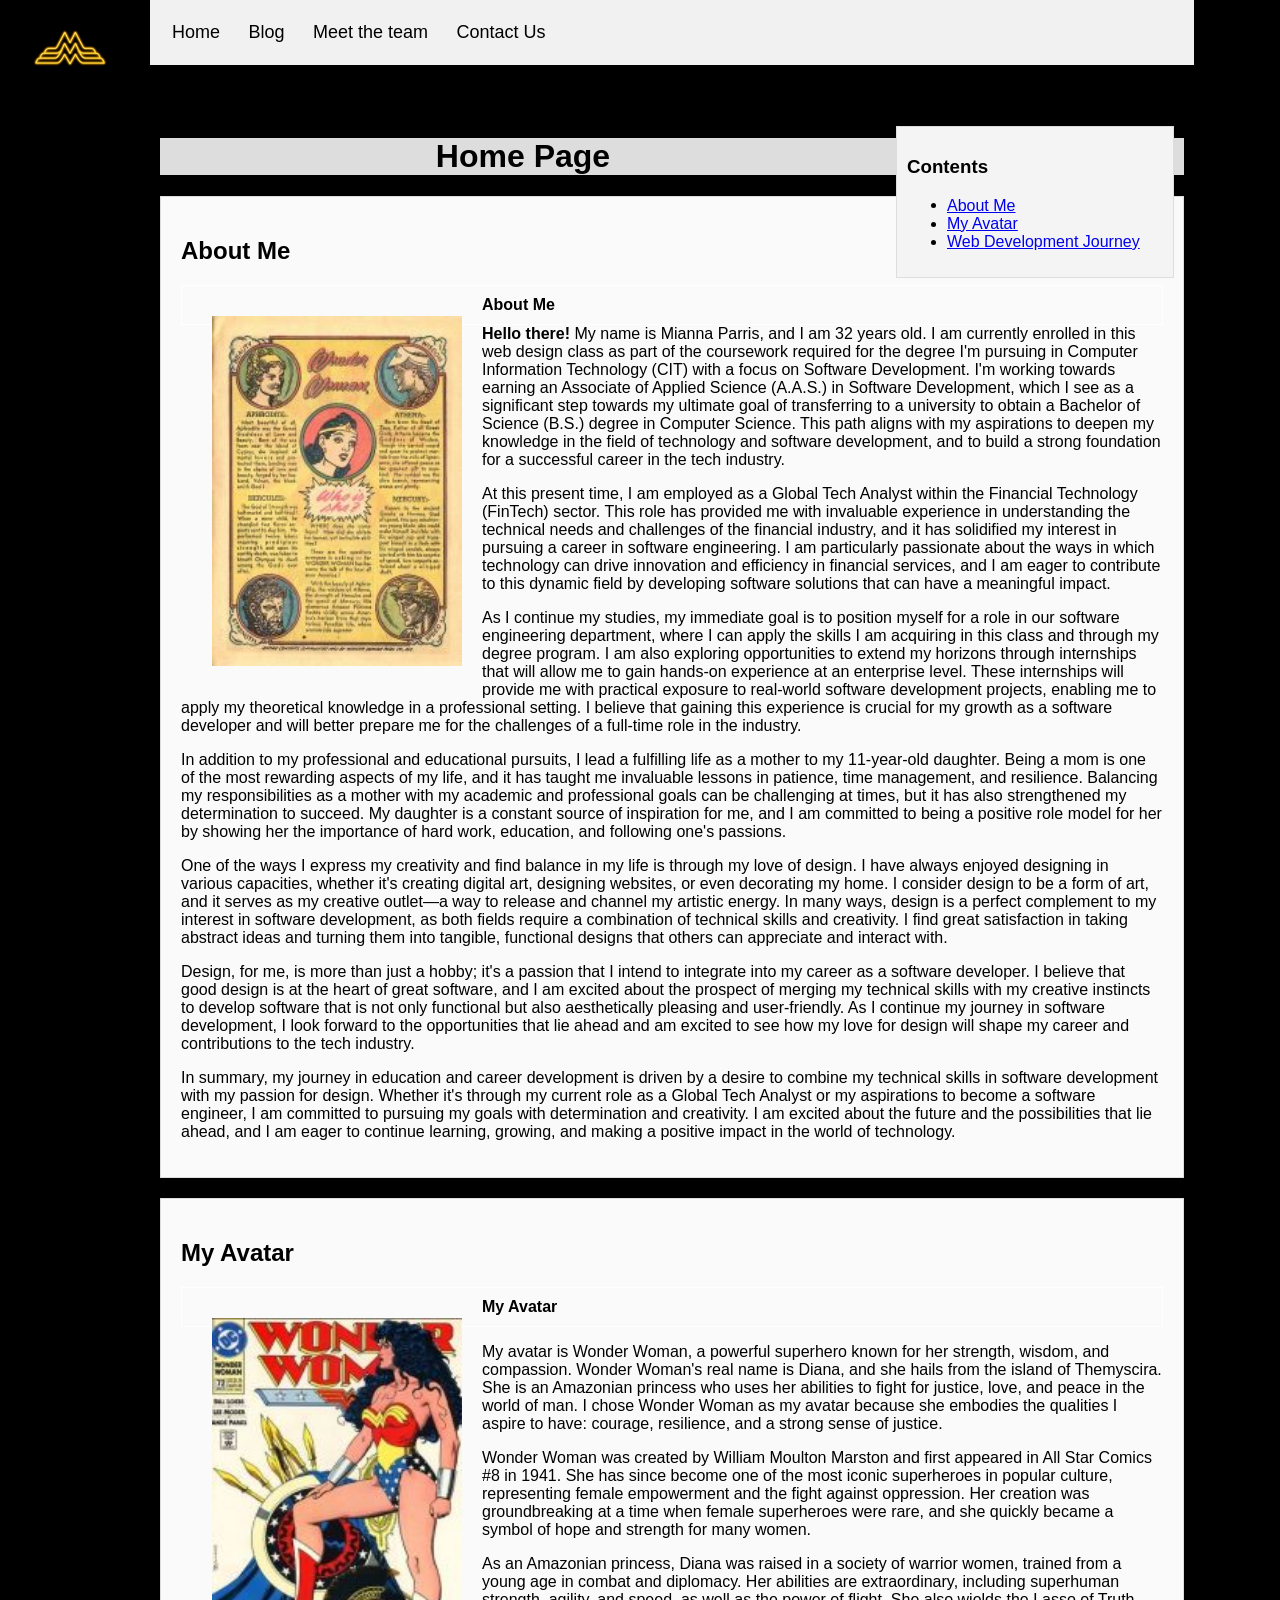
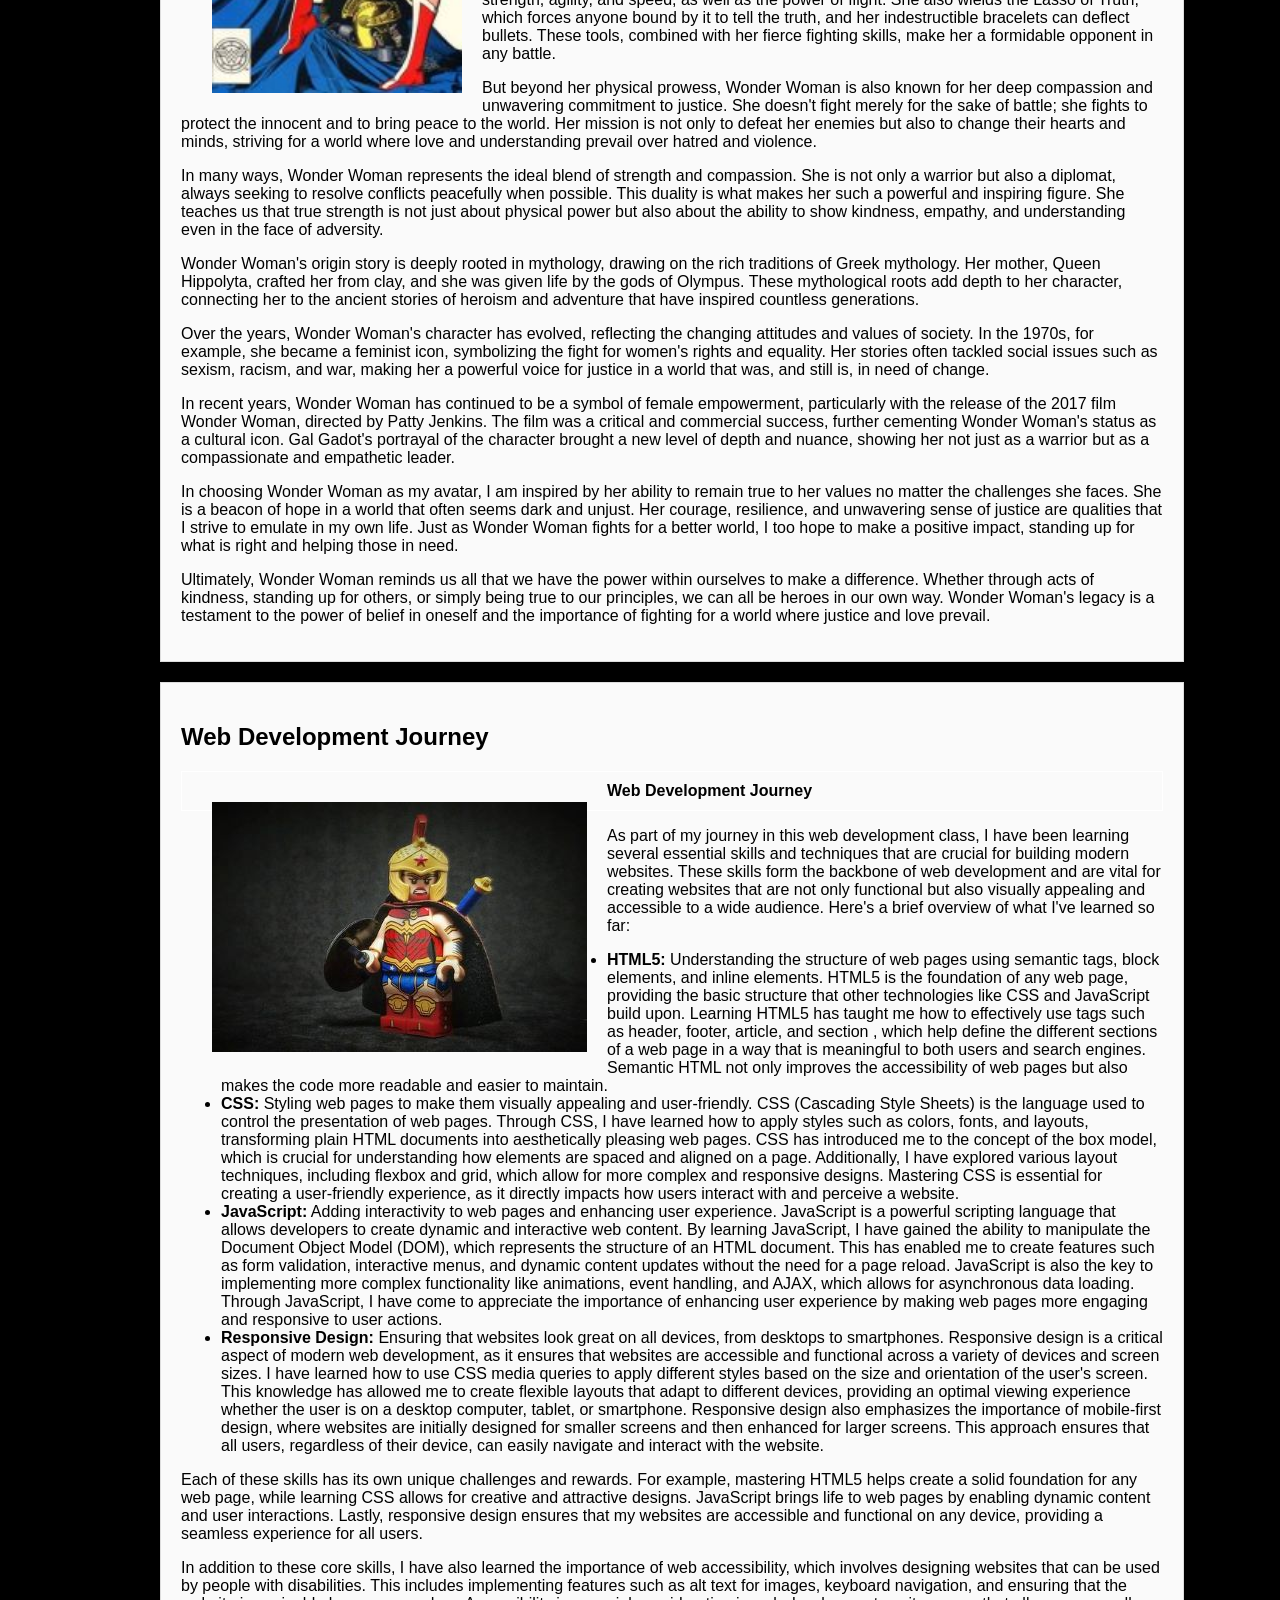
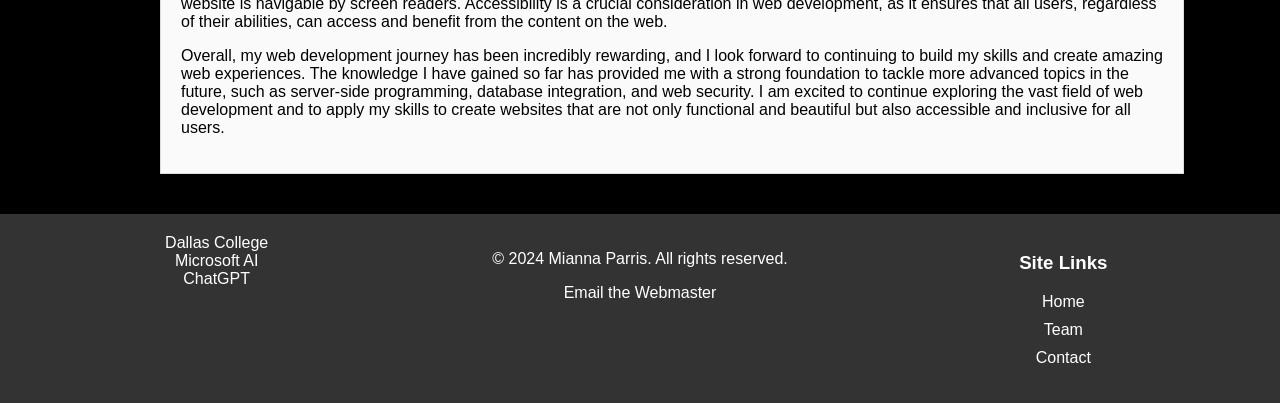
<file: index.html>
<!-- MAIN/HOME HTML FORM -->
<!DOCTYPE html>

<html lang="en">

<head>
    <meta charset="UTF-8">
    <meta name="viewport" content="width=device-width, initial-scale=1.0">
    <title>Home Page</title>
    <link rel="stylesheet" href="layout.css"> <!-- Link to layout.css -->

    <!-- Apple Touch Icons and Favicon links here -->
    <link rel="apple-touch-icon" sizes="57x57" href="/apple-icon-57x57.png">
    <link rel="apple-touch-icon" sizes="60x60" href="/apple-icon-60x60.png">
    <link rel="apple-touch-icon" sizes="72x72" href="/apple-icon-72x72.png">
    <link rel="apple-touch-icon" sizes="76x76" href="/apple-icon-76x76.png">
    <link rel="apple-touch-icon" sizes="114x114" href="/apple-icon-114x114.png">
    <link rel="apple-touch-icon" sizes="120x120" href="/apple-icon-120x120.png">
    <link rel="apple-touch-icon" sizes="144x144" href="/apple-icon-144x144.png">
    <link rel="apple-touch-icon" sizes="152x152" href="/apple-icon-152x152.png">
    <link rel="apple-touch-icon" sizes="180x180" href="/apple-icon-180x180.png">
    <link rel="icon" type="image/png" sizes="32x32" href="/favicon-32x32.png">
    <link rel="icon" type="image/png" sizes="96x96" href="/favicon-96x96.png">
    <link rel="icon" type="image/png" sizes="16x16" href="/favicon-16x16.png">
    <link rel="manifest" href="/manifest.json">
    <meta name="msapplication-TileColor" content="#ffffff">
    <meta name="msapplication-TileImage" content="/ms-icon-144x144.png">
    <meta name="theme-color" content="#ffffff">

    <style>

        div.box {
            box-sizing: inherit;
        }
        
        body { 
          margin: 0;
          font-family: Arial, Helvetica, sans-serif;
        }
        
        .header {
          overflow: hidden;
          background-color: #f1f1f1;
          padding: 20px 10px;
        }
        
        .header a {
          float: center;
          color: black;
          text-align: center;
          padding: 12px;
          text-decoration: none;
          font-size: 18px; 
          line-height: 25px;
          border-radius: 4px;
        }
        
        .header a.logo {
          font-size: 25px;
          font-weight: bold;
        }
        
        .header a:hover {
          background-color: #ddd;
          color: black;
        }
        
        .header a.active {
          background-color: dodgerblue;
          color: white;
        }
        
        .header-right {
          float: right;
        }
        
        @media screen and (max-width: 500px) {
          .header a {
            float: none;
            display: block;
            text-align: left;
          }
          
          .header-right {
            float: none;
          }
        }
 
        </style>
</head>

<body class="w3-black">

    <!-- Header Section -->
    <header>
        <img src="images/logo.jpg" alt="Logo" class="logo"> <!-- Logo Image -->
    </header>

    <!-- New class for responsive nav menu -->
    <div class="header"> 
         <!-- <a href="#default" class="logo">WWMP</a> -->
            <a href="index.html">Home</a>
            <a href="about.html">Blog</a>
            <a href="team.html">Meet the team</a>
            <a href="contact-us.html">Contact Us</a>
    </div>
    
    <main>
        <aside class="content-list">
            <h3>Contents</h3> <!-- contents header added-->
            <ul>
                <li><a href="#about-me">About Me</a></li>
                <li><a href="#my-avatar">My Avatar</a></li>
                <li><a href="#web-development">Web Development Journey</a></li>
            </ul>
        </aside>

<header>  
        <h1 style="background-color:#ddd;">Home Page</h1>
    </header>

        <section id="about-me">
            <h2>About Me</h2>

            <p>
                <figure>
                <a href="images/about-me-lg.jpg" target="_blank">
                    <img src="images/about-me-thumb.jpg" alt="About Me Image" width="250" height="350">
                </a>
                <figcaption><b>About Me</b></figcaption>
            </figure>

            <strong>Hello there!</strong> My name is Mianna Parris, and I am 32 years old. I am currently enrolled
                in this web design class as part of the coursework required for the degree I'm pursuing in Computer
                Information Technology (CIT) with a focus on Software Development. I'm working towards earning an
                Associate of Applied Science (A.A.S.) in Software Development, which I see as a significant step towards
                my ultimate goal of transferring to a university to obtain a Bachelor of Science (B.S.) degree in
                Computer Science. This path aligns with my aspirations to deepen my knowledge in the field of technology
                and software development, and to build a strong foundation for a successful career in the tech industry.
            </p>

            <p> At this present time, I am employed as a Global Tech Analyst within the Financial Technology (FinTech)
                sector. This role has provided me with invaluable experience in understanding the technical needs and
                challenges of the financial industry, and it has solidified my interest in pursuing a career in software
                engineering. I am particularly passionate about the ways in which technology can drive innovation and
                efficiency in financial services, and I am eager to contribute to this dynamic field by developing
                software solutions that can have a meaningful impact.

            <p> As I continue my studies, my immediate goal is to position myself for a role in our software engineering
                department, where I can apply the skills I am acquiring in this class and through my degree program. I
                am also exploring opportunities to extend my horizons through internships that will allow me to gain
                hands-on experience at an enterprise level. These internships will provide me with practical exposure to
                real-world software development projects, enabling me to apply my theoretical knowledge in a
                professional setting. I believe that gaining this experience is crucial for my growth as a software
                developer and will better prepare me for the challenges of a full-time role in the industry.</p>

            <p> In addition to my professional and educational pursuits, I lead a fulfilling life as a mother to my
                11-year-old daughter. Being a mom is one of the most rewarding aspects of my life, and it has taught me
                invaluable lessons in patience, time management, and resilience. Balancing my responsibilities as a
                mother with my academic and professional goals can be challenging at times, but it has also strengthened
                my determination to succeed. My daughter is a constant source of inspiration for me, and I am committed
                to being a positive role model for her by showing her the importance of hard work, education, and
                following one's passions. </p>

            <p> One of the ways I express my creativity and find balance in my life is through my love of design. I have
                always enjoyed designing in various capacities, whether it's creating digital art, designing websites,
                or even decorating my home. I consider design to be a form of art, and it serves as my creative outlet—a
                way to release and channel my artistic energy. In many ways, design is a perfect complement to my
                interest in software development, as both fields require a combination of technical skills and
                creativity. I find great satisfaction in taking abstract ideas and turning them into tangible,
                functional designs that others can appreciate and interact with. </p>

            <p> Design, for me, is more than just a hobby; it's a passion that I intend to integrate into my career as a
                software developer. I believe that good design is at the heart of great software, and I am excited about
                the prospect of merging my technical skills with my creative instincts to develop software that is not
                only functional but also aesthetically pleasing and user-friendly. As I continue my journey in software
                development, I look forward to the opportunities that lie ahead and am excited to see how my love for
                design will shape my career and contributions to the tech industry. </p>

            <p> In summary, my journey in education and career development is driven by a desire to combine my technical
                skills in software development with my passion for design. Whether it's through my current role as a
                Global Tech Analyst or my aspirations to become a software engineer, I am committed to pursuing my goals
                with determination and creativity. I am excited about the future and the possibilities that lie ahead,
                and I am eager to continue learning, growing, and making a positive impact in the world of technology.
            </p>

        </section>

        <!-- My Avatar Section -->
        <section id="my-avatar">
            <h2>My Avatar</h2>

            <figure>
                <a href="images/my-avatar-lg.jpg" target="_blank">
                    <img src="images/my-avatar-thumb.jpg" alt="My Avatar Image" width="250" height="375">
                </a>
                <figcaption><b>My Avatar</b></figcaption>
            </figure>

            <p> My avatar is Wonder Woman, a powerful superhero known for her strength, wisdom, and compassion. Wonder
                Woman's real name is Diana, and she hails from the island of Themyscira. She is an Amazonian princess
                who uses her abilities to fight for justice, love, and peace in the world of man. I chose Wonder Woman
                as my avatar because she embodies the qualities I aspire to have: courage, resilience, and a strong
                sense of justice.</p>

            <p> Wonder Woman was created by William Moulton Marston and first appeared in All Star Comics #8 in 1941.
                She
                has since become one of the most iconic superheroes in popular culture, representing female empowerment
                and the fight against oppression. Her creation was groundbreaking at a time when female superheroes were
                rare, and she quickly became a symbol of hope and strength for many women.</p>

            <p> As an Amazonian princess, Diana was raised in a society of warrior women, trained from a young age in
                combat and diplomacy. Her abilities are extraordinary, including superhuman strength, agility, and
                speed, as well as the power of flight. She also wields the Lasso of Truth, which forces anyone bound by
                it to tell the truth, and her indestructible bracelets can deflect bullets. These tools, combined with
                her fierce fighting skills, make her a formidable opponent in any battle. </p>

            <p> But beyond her physical prowess, Wonder Woman is also known for her deep compassion and unwavering
                commitment to justice. She doesn't fight merely for the sake of battle; she fights to protect the
                innocent and to bring peace to the world. Her mission is not only to defeat her enemies but also to
                change their hearts and minds, striving for a world where love and understanding prevail over hatred and
                violence. </p>

            <p> In many ways, Wonder Woman represents the ideal blend of strength and compassion. She is not only a
                warrior but also a diplomat, always seeking to resolve conflicts peacefully when possible. This duality
                is what makes her such a powerful and inspiring figure. She teaches us that true strength is not just
                about physical power but also about the ability to show kindness, empathy, and understanding even in the
                face of adversity. </p>

            <p> Wonder Woman's origin story is deeply rooted in mythology, drawing on the rich traditions of Greek
                mythology. Her mother, Queen Hippolyta, crafted her from clay, and she was given life by the gods of
                Olympus. These mythological roots add depth to her character, connecting her to the ancient stories of
                heroism and adventure that have inspired countless generations. </p>

            <p> Over the years, Wonder Woman's character has evolved, reflecting the changing attitudes and values of
                society. In the 1970s, for example, she became a feminist icon, symbolizing the fight for women's rights
                and equality. Her stories often tackled social issues such as sexism, racism, and war, making her a
                powerful voice for justice in a world that was, and still is, in need of change. </p>

            <p> In recent years, Wonder Woman has continued to be a symbol of female empowerment, particularly with the
                release of the 2017 film Wonder Woman, directed by Patty Jenkins. The film was a critical and commercial
                success, further cementing Wonder Woman's status as a cultural icon. Gal Gadot's portrayal of the
                character brought a new level of depth and nuance, showing her not just as a warrior but as a
                compassionate and empathetic leader. </p>

            <p> In choosing Wonder Woman as my avatar, I am inspired by her ability to remain true to her values no
                matter the challenges she faces. She is a beacon of hope in a world that often seems dark and unjust.
                Her courage, resilience, and unwavering sense of justice are qualities that I strive to emulate in my
                own life. Just as Wonder Woman fights for a better world, I too hope to make a positive impact, standing
                up for what is right and helping those in need. </p>

            <p> Ultimately, Wonder Woman reminds us all that we have the power within ourselves to make a difference.
                Whether through acts of kindness, standing up for others, or simply being true to our principles, we can
                all be heroes in our own way. Wonder Woman's legacy is a testament to the power of belief in oneself and
                the importance of fighting for a world where justice and love prevail. </p>


        </section>

        <!-- Web Development Journey Section -->
        <section id="web-development">
            <h2> Web Development Journey </h2>

            <figure>
                <a href="images/web-development-lg.jpg" target="_blank">
                    <img src="images/web-development-thumb.jpg" alt="Web Development Journey Image" width="375"
                        height="250">
                </a>
                <figcaption><b>Web Development Journey</b></figcaption>
            </figure>

            <p> As part of my journey in this web development class, I have been learning several essential skills and
                techniques that are crucial for building modern websites. These skills form the backbone of web
                development and are vital for creating websites that are not only functional but also visually appealing
                and accessible to a wide audience. Here's a brief overview of what I've learned so far:</p>
            <ul>
                <li><strong>HTML5:</strong> Understanding the structure of web pages using semantic tags, block
                    elements, and inline elements. HTML5 is the foundation of any web page, providing the basic
                    structure that other technologies like CSS and JavaScript build upon. Learning HTML5 has taught me
                    how to effectively use tags such as header, footer, article, and section , which help define
                    the different sections of a web page in a way that is meaningful to both users and search engines.
                    Semantic HTML not only improves the accessibility of web pages but
                    also makes the code more readable and easier to maintain.</li>

                <li><strong>CSS:</strong> Styling web pages to make them visually appealing and user-friendly. CSS
                    (Cascading Style Sheets) is the language used to control the presentation of web pages. Through CSS,
                    I have learned how to apply styles such as colors, fonts, and layouts, transforming plain HTML
                    documents into aesthetically pleasing web pages. CSS has introduced me to the concept of the box
                    model, which is crucial for understanding how elements are spaced and aligned on a page.
                    Additionally, I have explored various layout techniques, including flexbox and grid, which allow for
                    more complex and responsive designs. Mastering CSS is essential for creating a user-friendly
                    experience, as it directly impacts how users interact with and perceive a website.</li>

                <li><strong>JavaScript:</strong> Adding interactivity to web pages and enhancing user experience.
                    JavaScript is a powerful scripting language that allows developers to create dynamic and interactive
                    web content. By learning JavaScript, I have gained the ability to manipulate the Document Object
                    Model (DOM), which represents the structure of an HTML document. This has enabled me to create
                    features such as form validation, interactive menus, and dynamic content updates without the need
                    for a page reload. JavaScript is also the key to implementing more complex functionality like
                    animations, event handling, and AJAX, which allows for asynchronous data loading. Through
                    JavaScript, I have come to appreciate the importance of enhancing user experience by making web
                    pages more engaging and responsive to user actions.</li>

                <li><strong>Responsive Design:</strong> Ensuring that websites look great on all devices, from desktops
                    to smartphones. Responsive design is a critical aspect of modern web development, as it ensures that
                    websites are accessible and functional across a variety of devices and screen sizes. I have learned
                    how to use CSS media queries to apply different styles based on the size and orientation of the
                    user's screen. This knowledge has allowed me to create flexible layouts that adapt to different
                    devices, providing an optimal viewing experience whether the user is on a desktop computer, tablet,
                    or smartphone. Responsive design also emphasizes the importance of mobile-first design, where
                    websites are initially designed for smaller screens and then enhanced for larger screens. This
                    approach ensures that all users, regardless of their device, can easily navigate and interact with
                    the website.</li>
            </ul>

            <p> Each of these skills has its own unique challenges and rewards. For example, mastering HTML5 helps
                create a solid foundation for any web page, while learning CSS allows for creative and attractive
                designs. JavaScript brings life to web pages by enabling dynamic content and user interactions. Lastly,
                responsive design ensures that my websites are accessible and functional on any device, providing a
                seamless experience for all users.</p>

            <p> In addition to these core skills, I have also learned the importance of web accessibility, which
                involves designing websites that can be used by people with disabilities. This includes implementing
                features such as alt text for images, keyboard navigation, and ensuring that the website is navigable by
                screen readers. Accessibility is a crucial consideration in web development, as it ensures that all
                users, regardless of their abilities, can access and benefit from the content on the web.</p>

            <p> Overall, my web development journey has been incredibly rewarding, and I look forward to continuing to
                build my skills and create amazing web experiences. The knowledge I have gained so far has provided me
                with a strong foundation to tackle more advanced topics in the future, such as server-side programming,
                database integration, and web security. I am excited to continue exploring the vast field of web
                development and to apply my skills to create websites that are not only functional and beautiful but
                also accessible and inclusive for all users.</p>
        </section>

    </main>

    <!-- Footer section -->
    <footer class="footer-container">
        <div class="footer-column">
            <a href="https://www.dallascollege.edu">Dallas College</a><br>
            <a href="https://www.microsoft.com/ai">Microsoft AI</a><br>
            <a href="https://www.openai.com">ChatGPT</a>
        </div>

        <div class="footer-column">
            <p>&copy; 2024 Mianna Parris. All rights reserved.</p>
            <p><a href="mailto:webmaster@wwmp.com">Email the Webmaster</a></p>
        </div>

        <div class="footer-column">
            <h3>Site Links</h3>
            <ul>
                <li><a href="index.html">Home</a></li>
                <li><a href="team.html">Team</a></li>
                <li><a href="contact.html">Contact</a></li>
            </ul>
        </div>
    </footer>

</body>

</html>
</file>
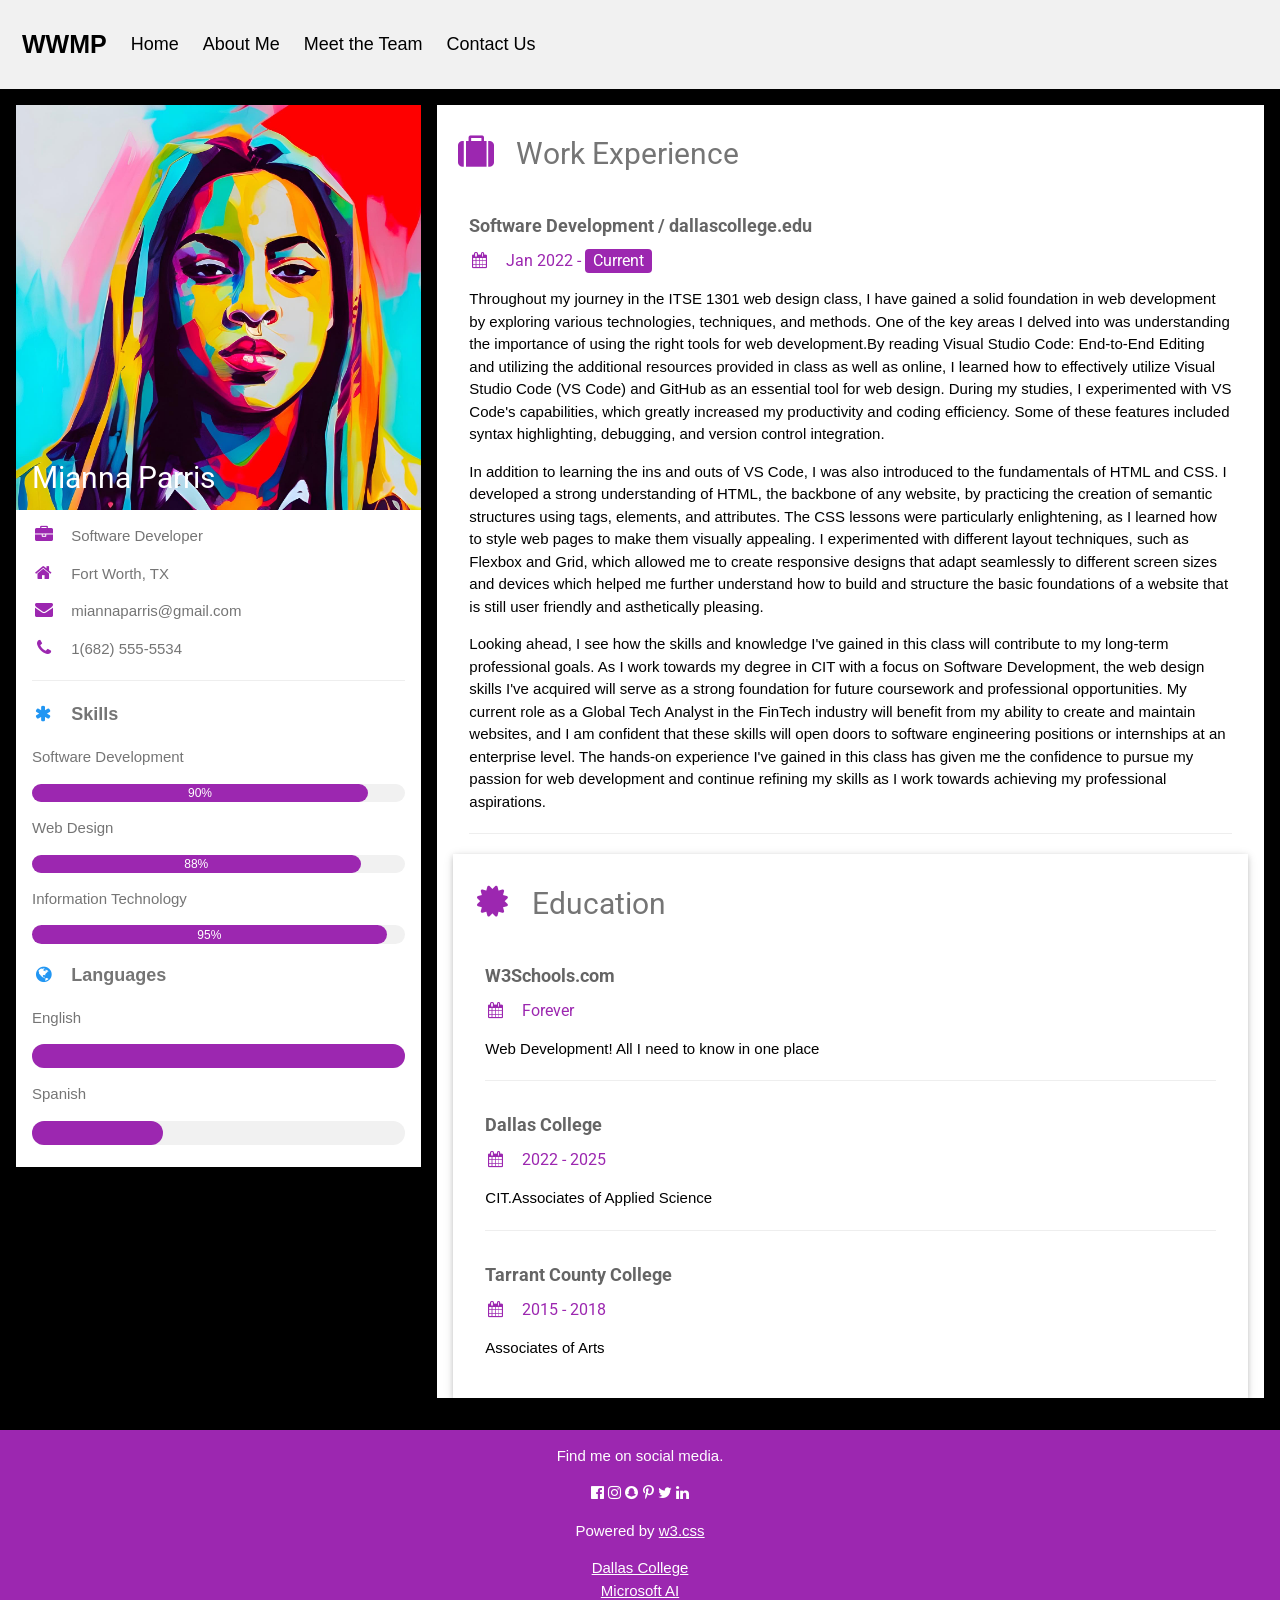
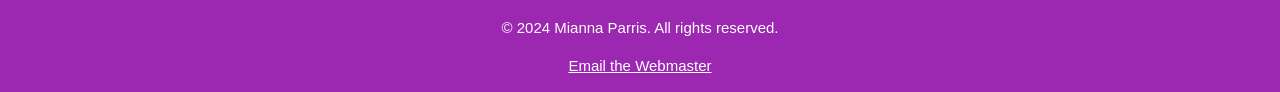
<file: about.html>
<!DOCTYPE html>
<html>

<head>
    <title>Blog</title>

    <meta charset="UTF-8">
    <meta name="viewport" content="width=device-width, initial-scale=1">
    <link rel="stylesheet" href="https://www.w3schools.com/w3css/4/w3.css">
    <link rel='stylesheet' href='https://fonts.googleapis.com/css?family=Roboto'>
    <link rel="stylesheet" href="https://cdnjs.cloudflare.com/ajax/libs/font-awesome/4.7.0/css/font-awesome.min.css">

    <style>
        html,
        body,
        h1,
        h2,
        h3,
        h4,
        h5,
        h6 {
            font-family: "Roboto", sans-serif
        }


        div.box {
            box-sizing: inherit;
        }

        body {
            margin: 0;
            font-family: Arial, Helvetica, sans-serif;
        }

        .header {
            overflow: hidden;
            background-color: #f1f1f1;
            padding: 20px 10px;
        }

        .header a {
            float: left;
            color: black;
            text-align: center;
            padding: 12px;
            text-decoration: none;
            font-size: 18px;
            line-height: 25px;
            border-radius: 4px;
        }

        .header a.logo {
            font-size: 25px;
            font-weight: bold;
        }

        .header a:hover {
            background-color: #ddd;
            color: black;
        }

        .header a.active {
            background-color: dodgerblue;
            color: white;
        }

        .header-right {
            float: right;
        }

        @media screen and (max-width: 500px) {
            .header a {
                float: none;
                display: block;
                text-align: left;
            }

            .header-right {
                float: none;
            }

            h1 {
                text-align: center;
            }

            p {
                float: right;
            }
        }
    </style>

</head>

<body class="w3-black">

    <div class="header"> <!-- New class for responsive nav menu -->
        <a href="#default" class="logo">WWMP</a>
        <a href="index.html">Home</a>
        <a href="about.html">About Me</a>
        <a href="team.html">Meet the Team</a>
        <a href="contact-us.html">Contact Us</a>
    </div>

    <!-- Page Container -->
    <div class="w3-content w3-margin-top" style="max-width:1400px;">

        <!-- The Grid -->
        <div class="w3-row-padding">

            <!-- Left Column -->
            <div class="w3-third">

                <div class="w3-white w3-text-grey w3-card-4">
                    <div class="w3-display-container">
                        <img src="images/blog-photo.jpg" style="width:100%" alt="Avatar">
                        <div class="w3-display-bottomleft w3-container w3-text-white">
                            <h2>Mianna Parris</h2>
                        </div>
                    </div>
                    <div class="w3-container">
                        <p><i class="fa fa-briefcase fa-fw w3-margin-right w3-large w3-text-purple"></i>Software
                            Developer</p>
                        <p><i class="fa fa-home fa-fw w3-margin-right w3-large w3-text-purple"></i>Fort Worth, TX</p>
                        <p><i
                                class="fa fa-envelope fa-fw w3-margin-right w3-large w3-text-purple"></i>miannaparris@gmail.com
                        </p>
                        <p><i class="fa fa-phone fa-fw w3-margin-right w3-large w3-text-purple"></i>1(682) 555-5534</p>
                        <hr>

                        <p class="w3-large"><b><i
                                    class="fa fa-asterisk fa-fw w3-margin-right w3-text-blue"></i>Skills</b></p>
                        <p>Software Development</p>
                        <div class="w3-light-grey w3-round-xlarge w3-small">
                            <div class="w3-container w3-center w3-round-xlarge w3-purple" style="width:90%">90%</div>
                        </div>
                        <p>Web Design</p>
                        <div class="w3-light-grey w3-round-xlarge w3-small">
                            <div class="w3-container w3-center w3-round-xlarge w3-purple" style="width:88%">
                                <div class="w3-center w3-text-white">88%</div>
                            </div>
                        </div>
                        <p>Information Technology</p>
                        <div class="w3-light-grey w3-round-xlarge w3-small">
                            <div class="w3-container w3-center w3-round-xlarge w3-purple" style="width:95%">95%</div>
                        </div>

                        <p class="w3-large w3-text-theme"><b><i
                                    class="fa fa-globe fa-fw w3-margin-right w3-text-blue"></i>Languages</b></p>
                        <p>English</p>
                        <div class="w3-light-grey w3-round-xlarge">
                            <div class="w3-round-xlarge w3-purple" style="height:24px;width:100%"></div>
                        </div>
                        <p>Spanish</p>
                        <div class="w3-light-grey w3-round-xlarge">
                            <div class="w3-round-xlarge w3-purple" style="height:24px;width:35%"></div>
                        </div>

                        <br>
                    </div>
                </div><br>

                <!-- End Left Column -->
            </div>

            <!-- Right Column -->
            <div class="w3-twothird">

                <div class="w3-container w3-card w3-white w3-margin-bottom">
                    <h2 class="w3-text-grey w3-padding-16"><i
                            class="fa fa-suitcase fa-fw w3-margin-right w3-xxlarge w3-text-purple"></i>Work Experience
                    </h2>
                    <div class="w3-container">
                        <h5 class="w3-opacity"><b>Software Development / dallascollege.edu</b></h5>
                        <h6 class="w3-text-purple"><i class="fa fa-calendar fa-fw w3-margin-right"></i>Jan 2022 - <span
                                class="w3-tag w3-purple w3-round">Current</span></h6>
                        <p>Throughout my journey in the ITSE 1301 web design class, I have gained a solid foundation in web development by exploring various technologies, techniques, and methods. One of the key areas I delved into was understanding the importance of using the right tools for web development.By reading Visual Studio Code: End-to-End Editing and utilizing the additional resources provided in class as well as online, I learned how to effectively utilize Visual Studio Code (VS Code) and GitHub as an essential tool for web design. During my studies, I experimented with VS Code's capabilities, which greatly increased my productivity and coding efficiency. Some of these features included syntax highlighting, debugging, and version control integration.</p>

                        <p>In addition to learning the ins and outs of VS Code, I was also introduced to the fundamentals of HTML and CSS. I developed a strong understanding of HTML, the backbone of any website, by practicing the creation of semantic structures using tags, elements, and attributes. The CSS lessons were particularly enlightening, as I learned how to style web pages to make them visually appealing. I experimented with different layout techniques, such as Flexbox and Grid, which allowed me to create responsive designs that adapt seamlessly to different screen sizes and devices which helped me further understand how to build and structure the basic foundations of a website that is still user friendly and asthetically pleasing.</p>

                        <p>Looking ahead, I see how the skills and knowledge I've gained in this class will contribute to my long-term professional goals. As I work towards my degree in CIT with a focus on Software Development, the web design skills I've acquired will serve as a strong foundation for future coursework and professional opportunities. My current role as a Global Tech Analyst in the FinTech industry will benefit from my ability to create and maintain websites, and I am confident that these skills will open doors to software engineering positions or internships at an enterprise level. The hands-on experience I've gained in this class has given me the confidence to pursue my passion for web development and continue refining my skills as I work towards achieving my professional aspirations.</p>
                        <hr>
                    </div>
                   
                <div class="w3-container w3-card w3-white">
                    <h2 class="w3-text-grey w3-padding-16"><i
                            class="fa fa-certificate fa-fw w3-margin-right w3-xxlarge w3-text-purple"></i>Education</h2>
                    <div class="w3-container">
                        <h5 class="w3-opacity"><b>W3Schools.com</b></h5>
                        <h6 class="w3-text-purple"><i class="fa fa-calendar fa-fw w3-margin-right"></i>Forever</h6>
                        <p>Web Development! All I need to know in one place</p>
                        <hr>
                    </div>
                    <div class="w3-container">
                        <h5 class="w3-opacity"><b>Dallas College</b></h5>
                        <h6 class="w3-text-purple"><i class="fa fa-calendar fa-fw w3-margin-right"></i>2022 - 2025</h6>
                        <p>CIT.Associates of Applied Science</p>
                        <hr>
                    </div>
                    <div class="w3-container">
                        <h5 class="w3-opacity"><b>Tarrant County College</b></h5>
                        <h6 class="w3-text-purple"><i class="fa fa-calendar fa-fw w3-margin-right"></i>2015 - 2018</h6>
                        <p>Associates of Arts</p><br>
                    </div>
                </div>

                <!-- End Right Column -->
            </div>

            <!-- End Grid -->
        </div>

        <!-- End Page Container -->
    </div>

    <footer class="w3-container w3-purple w3-center w3-margin-top">
        <p>Find me on social media.</p>
        <i class="fa fa-facebook-official w3-hover-opacity"></i>
        <i class="fa fa-instagram w3-hover-opacity"></i>
        <i class="fa fa-snapchat w3-hover-opacity"></i>
        <i class="fa fa-pinterest-p w3-hover-opacity"></i>
        <i class="fa fa-twitter w3-hover-opacity"></i>
        <i class="fa fa-linkedin w3-hover-opacity"></i>
        <p>Powered by <a href="https://www.w3schools.com/w3css/default.asp" target="_blank">w3.css</a></p>

        <footer class="footer-container">
            <div class="footer-column">
                <a href="https://www.dallascollege.edu">Dallas College</a><br>
                <a href="https://www.microsoft.com/ai">Microsoft AI</a><br>
            </div>
    
            <div class="footer-column">
                <p>&copy; 2024 Mianna Parris. All rights reserved.</p>
                <p><a href="mailto:webmaster@wwmp.com">Email the Webmaster</a></p>
            </div>
    </footer>

</body>

</html>
</file>
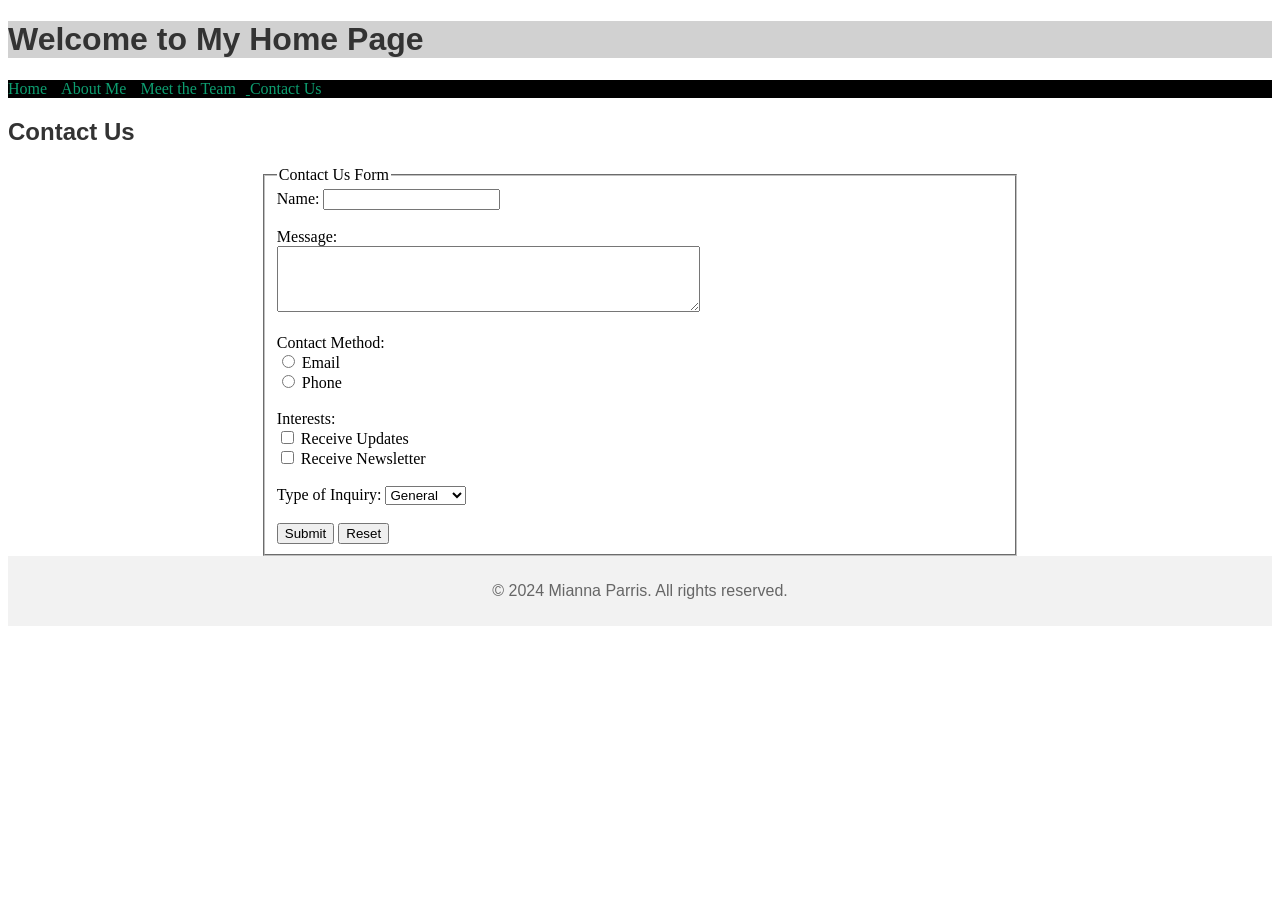
<file: contact-us.html>
<!DOCTYPE html>
<html lang="en">
<head>
    <meta charset="UTF-8">
    <meta name="viewport" content="width=device-width, initial-scale=1.0">
    <title>Contact Us</title>
    <link rel="stylesheet" href="css/style.css">
</head>
<body>
    <!-- Header Section -->
    <header>
        <h1>Welcome to My Home Page</h1>
    </header>

    <nav>
        <ul>
            <li><a href="index.html">Home</a></li>
            <li><a href="about.html">About Me</a></li>
            <li><a href="team.html">Meet the Team</li>
            <li><a href="contact-us.html">Contact Us</a></li>
        </ul>
    </nav>

    <main>
        <section id="contact-us">
            <h2>Contact Us</h2>
            <form name="contactForm" method="GET" action="success.html" style = "width: 60%; margin: 0 auto;">
                <fieldset>
                    <legend>Contact Us Form</legend>
                    
                    <!-- Single-line text entry field -->
                    <label for="name">Name:</label>
                    <input type="text" id="name" name="name" required><br><br>
                    
                    <!-- Multi-line text entry field -->
                    <label for="message">Message:</label><br>
                    <textarea id="message" name="message" rows="4" cols="50" required></textarea><br><br>
                    
                    <!-- Radio buttons -->
                    <label>Contact Method:</label><br>
                    <input type="radio" id="email" name="contactMethod" value="email" required>
                    <label for="email">Email</label><br>
                    <input type="radio" id="phone" name="contactMethod" value="phone">
                    <label for="phone">Phone</label><br><br>
                    
                    <!-- Checkboxes -->
                    <label>Interests:</label><br>
                    <input type="checkbox" id="updates" name="interests" value="updates">
                    <label for="updates">Receive Updates</label><br>
                    <input type="checkbox" id="newsletter" name="interests" value="newsletter">
                    <label for="newsletter">Receive Newsletter</label><br><br>
                    
                    <!-- Dropdown menu -->
                    <label for="inquiry">Type of Inquiry:</label>
                    <select id="inquiry" name="inquiry" required>
                        <option value="general">General</option>
                        <option value="support">Support</option>
                        <option value="feedback">Feedback</option>
                    </select><br><br>
                    
                    <!-- Submit and reset buttons -->
                    <input type="submit" value="Submit">
                    <input type="reset" value="Reset">
                </fieldset>
            </form>
        </section>
    </main>

    <!-- Footer section -->
    <footer>
        <p>&copy; 2024 Mianna Parris. All rights reserved.</p>
    </footer>
</body>
</html>
</file>
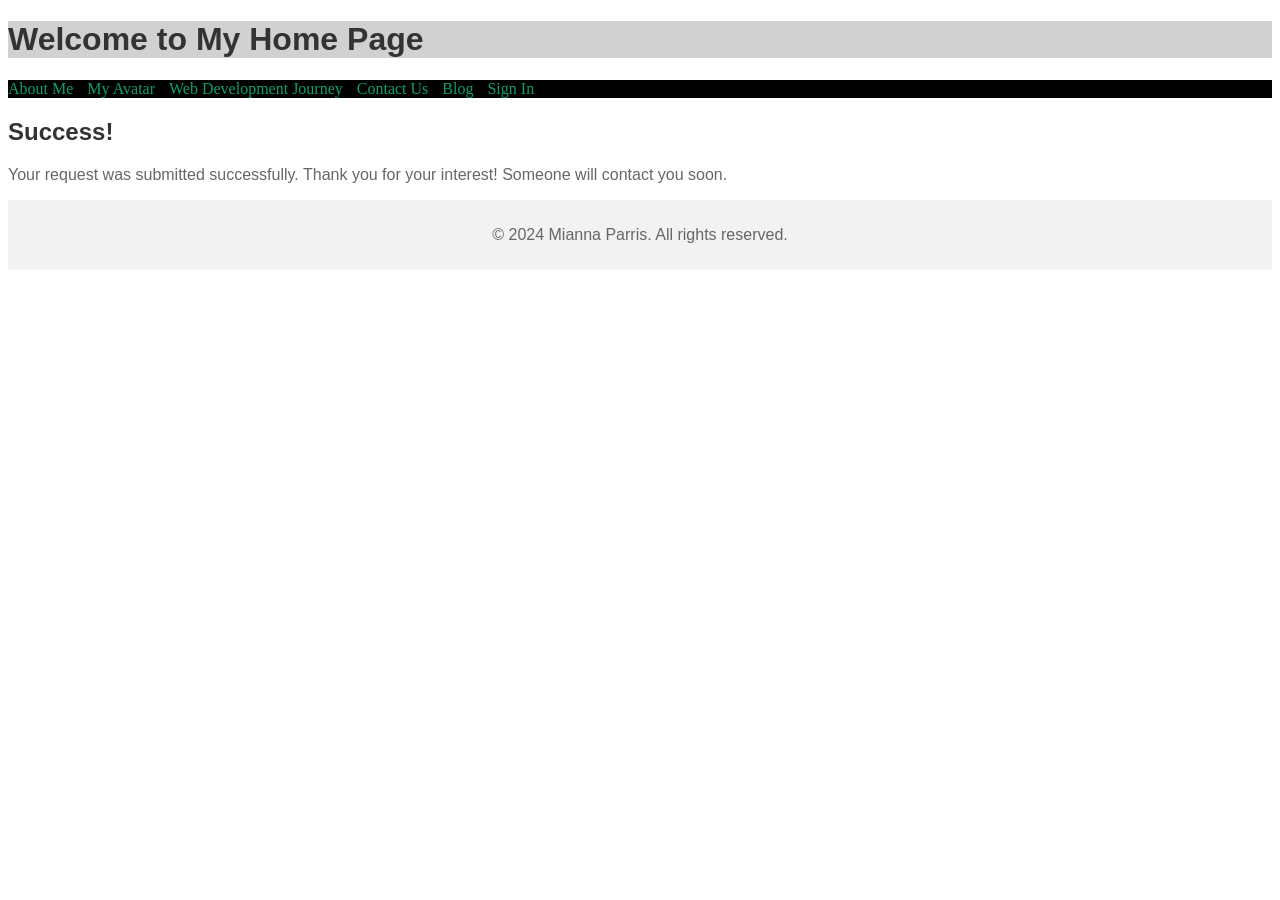
<file: success.html>
<!DOCTYPE html>
<html lang="en">
<head>
    <meta charset="UTF-8">
    <meta name="viewport" content="width=device-width, initial-scale=1.0">
    <title>Success</title>
    <link rel="stylesheet" href="css/style.css">
</head>

<body>
    <!-- Header Section -->
    <header>
        <h1>Welcome to My Home Page</h1>
    </header>

    <nav>
        <ul>
            <li><a href="#about-me">About Me</a></li>
            <li><a href="#my-avatar">My Avatar</a></li>
            <li><a href="#web-development">Web Development Journey</a></li>
            <li><a href="contact-us.html">Contact Us</a></li>
            <li><a href="about.html">Blog</a></li>
            <li><a href="team.html" class="sign-in">Sign In</a></li>
        </ul>
    </nav>

    <main>
        <section id="success-message">
            <h2>Success!</h2>
            <p>Your request was submitted successfully. Thank you for your interest! Someone will contact you soon.</p>
        </section>
    </main>

    <!-- Footer section -->
    <footer>
        <p>&copy; 2024 Mianna Parris. All rights reserved.</p>
    </footer>
</body>
</html>
</file>
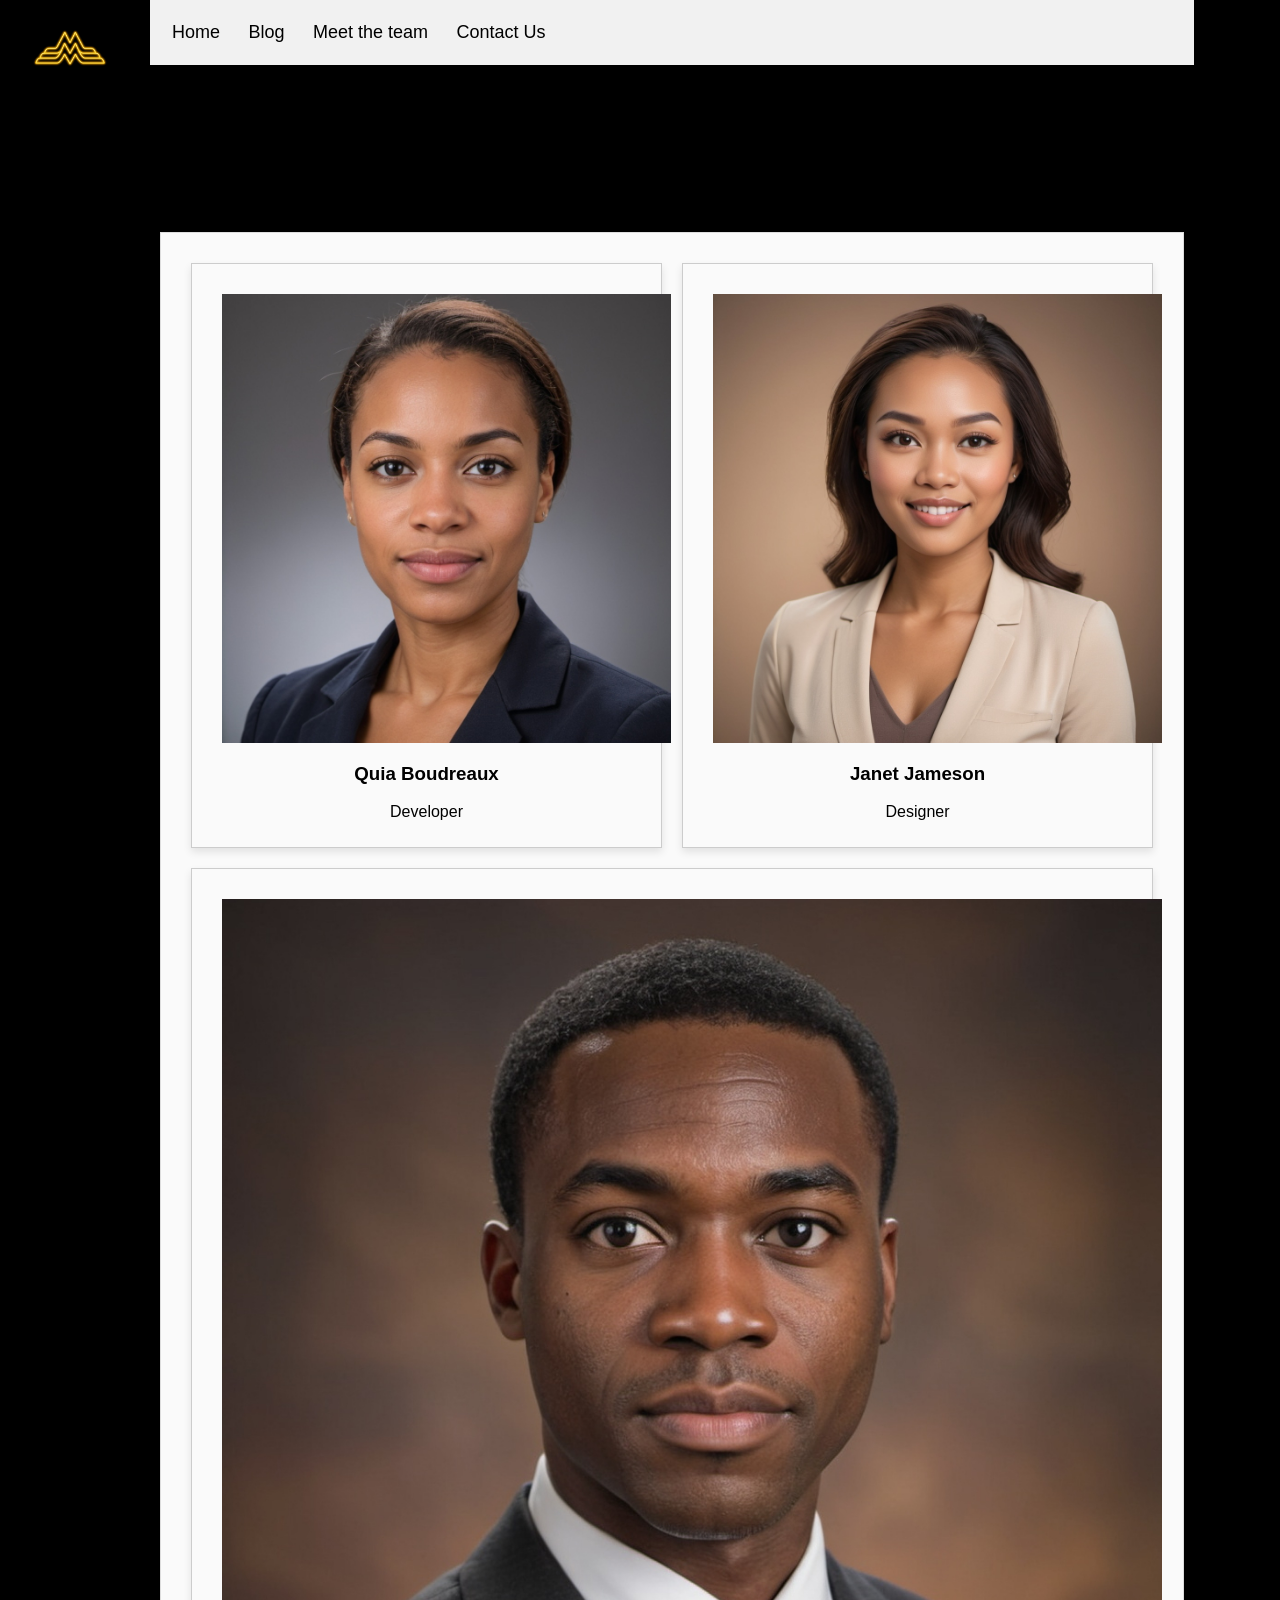
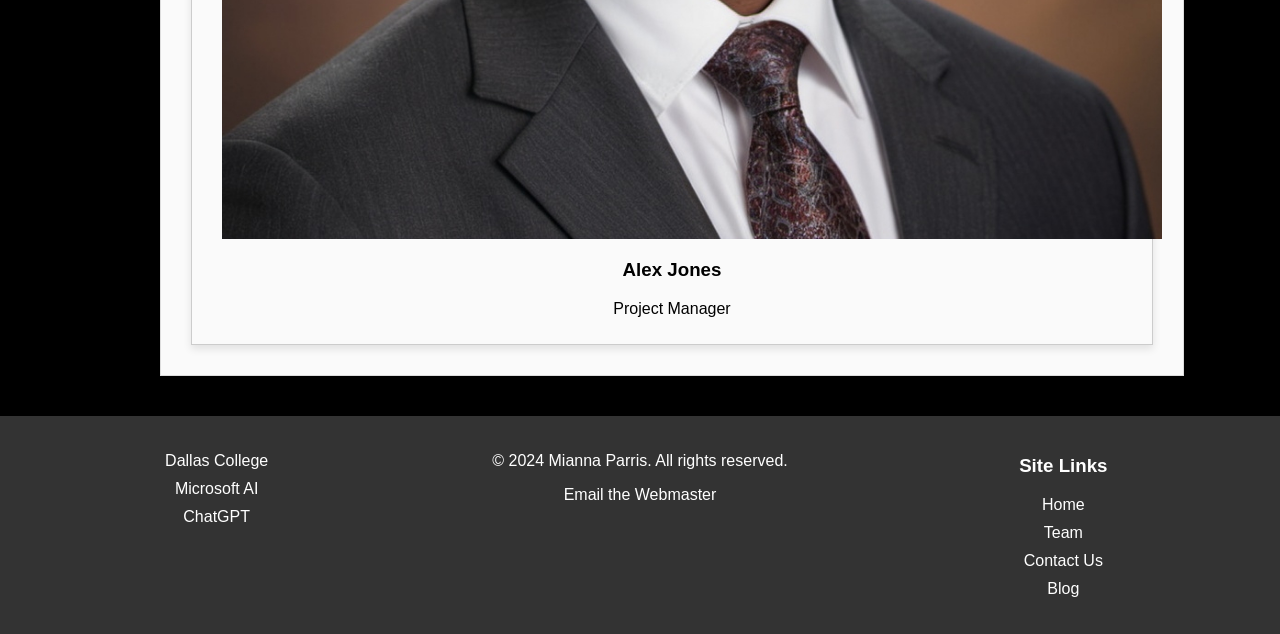
<file: team.html>
<!-- Flexbox Assignment 07/28/24 - For this assignment, I created 3 individual team member bios including photos generated via DALL-E and linked the updated layout.css to ensure flex use between desktop and mobile devices. -->

<!DOCTYPE html>
<html lang="en">

<head>
    <meta charset="UTF-8">
    <meta name="viewport" content="width=device-width, initial-scale=1.0">
    <title>Our Team</title>
    <link rel="stylesheet" href="layout.css"> <!-- Link to layout.css -->

    <!-- Apple Touch Icons and Favicon links -->
    <link rel="apple-touch-icon" sizes="57x57" href="/apple-icon-57x57.png">
    <link rel="apple-touch-icon" sizes="60x60" href="/apple-icon-60x60.png">
    <link rel="apple-touch-icon" sizes="72x72" href="/apple-icon-72x72.png">
    <link rel="apple-touch-icon" sizes="76x76" href="/apple-icon-76x76.png">
    <link rel="apple-touch-icon" sizes="114x114" href="/apple-icon-114x114.png">
    <link rel="apple-touch-icon" sizes="120x120" href="/apple-icon-120x120.png">
    <link rel="apple-touch-icon" sizes="144x144" href="/apple-icon-144x144.png">
    <link rel="apple-touch-icon" sizes="152x152" href="/apple-icon-152x152.png">
    <link rel="apple-touch-icon" sizes="180x180" href="/apple-icon-180x180.png">
    <link rel="icon" type="image/png" sizes="32x32" href="/favicon-32x32.png">
    <link rel="icon" type="image/png" sizes="96x96" href="/favicon-96x96.png">
    <link rel="icon" type="image/png" sizes="16x16" href="/favicon-16x16.png">
    <link rel="manifest" href="/manifest.json">
    <meta name="msapplication-TileColor" content="#ffffff">
    <meta name="msapplication-TileImage" content="/ms-icon-144x144.png">
    <meta name="theme-color" content="#ffffff">
    <style>

        div.box {
            box-sizing: inherit;
        }
        
        body { 
          margin: 0;
          font-family: Arial, Helvetica, sans-serif;
        }
        
        .header {
          overflow: hidden;
          background-color: #f1f1f1;
          padding: 20px 10px;
        }
        
        .header a {
          float: center;
          color: black;
          text-align: center;
          padding: 12px;
          text-decoration: none;
          font-size: 18px; 
          line-height: 25px;
          border-radius: 4px;
        }
        
        .header a.logo {
          font-size: 25px;
          font-weight: bold;
        }
        
        .header a:hover {
          background-color: #ddd;
          color: black;
        }
        
        .header a.active {
          background-color: dodgerblue;
          color: white;
        }
        
        .header-right {
          float: right;
        }
        
        @media screen and (max-width: 500px) {
          .header a {
            float: none;
            display: block;
            text-align: left;
          }
          
          .header-right {
            float: none;
          }
        }
 
        </style>
</head>


<body>

    <!-- Header Section -->
    <header>
        <img src="images/logo.jpg" alt="Logo" class="logo"> <!-- Logo Image -->
        <h1>Meet Our Team!</h1>
    </header>

    <!-- New class for responsive nav menu -->
    <div class="header"> 
        <!-- <a href="#default" class="logo">WWMP</a> -->
           <a href="index.html">Home</a>
           <a href="about.html">Blog</a>
           <a href="team.html">Meet the team</a>
           <a href="contact-us.html">Contact Us</a>
   </div>
   

    <!-- Main Content -->
    <main>
        <!-- Team Gallery Section -->
        <section class="team-gallery">
            <figure class="team-member">
                <img src="images/team-member1.jpg" alt="Team Member 1">
                <figcaption>
                    <h3>Quia Boudreaux</h3>  
                    <p>Developer</p> 
                </figcaption>
            </figure>
            
            <figure class="team-member">
                <img src="images/team-member2.jpg" alt="Team Member 2">
                <figcaption>
                    <h3>Janet Jameson</h3> 
                    <p>Designer</p>
                </figcaption>
            </figure>

            <figure class="team-member">
                <img src="images/team-member3.jpg" alt="Team Member 3">
                <figcaption>
                    <h3>Alex Jones</h3>
                    <p>Project Manager</p>
                </figcaption>
            </figure>
        </section>
    </main>

    <!-- Footer Section -->
    <footer class="footer-container">
        <div class="footer-column">
            <ul>
                <li><a href="https://www.dallascollege.edu">Dallas College</a></li>
                <li><a href="https://www.microsoft.com/ai">Microsoft AI</a></li>
                <li><a href="https://chat.openai.com">ChatGPT</a></li>
            </ul>

        </div>
        <div class="footer-column">
            <p>&copy; 2024 Mianna Parris. All rights reserved.</p>
            <p><a href="mailto:webmaster@wwmp.com">Email the Webmaster</a></p>
        </div>

        <div class="footer-column">
            <h3>Site Links</h3>
            <ul>
                <li><a href="index.html">Home</a></li>
                <li><a href="team.html">Team</a></li>
                <li><a href="contact-us.html">Contact Us</a></li> 
                <li><a href="about.html">Blog</a></li>
            </ul>
        
        </div>
    </footer>

</body>

</html>
</file>
<file: layout.css>
/* layout.css */

body {
    font-family: Arial, sans-serif;
    display: grid;
    grid-template-areas:
        "header header header"
        "nav main aside"
        "footer footer footer";
    grid-template-columns: 1fr 2fr 1fr; /* Define the width ratios */
    grid-template-rows: auto 1fr auto;  /* Define the height ratios */
    gap: 10px; /* Space between grid items */
    min-height: 100vh;
    margin: 0;
    padding: 0;
    align-items: start;
    background-color: black;

    }
    h1 {
        text-align: center;
    }

 img {
    float: left;
    margin: 10px;
    padding: 10px;
  }  

header .logo {
   /* position: absolute; */
    top: 20px;
    left: 20px;
    width: 100px;
    height: auto;
}

.fixed-nav, .navbar {
    grid-area: nav;
    position: sticky;
    top: 0;
    background: #333;
    color: #fff;
    padding: 0px;
    text-align: center;
}

.fixed-nav ul, .navbar ul {
    list-style-type: none;
    margin: 0;
    padding: 0;
}

.fixed-nav li, .navbar li {
    display: inline;
    margin: 0 10px;
}

.fixed-nav a, .navbar a {
    color: #fff;
    text-decoration: none;
}

.nav-bar {
    display: flex;
    justify-content: space-between;
    align-items: center;
}

.nav-links {
    display: flex;
    list-style: none;
    margin: 0;
    padding: 0;
}

.nav-links li {
    margin-right: 15px;
}

.sign-in {
    margin-left: auto;
}

main {
    grid-area: main;
    padding: 10px;
    background-color: #000000;
    width: 80vw;
    margin: 0 auto;
}

aside.content-list {
    grid-area: aside;
    float: right;
    width: 20vw;
    position: sticky;
    top: 0;
    background: #f4f4f4;
    padding: 10px;
    margin: 10px;
    border: 1px solid #ddd;
}

section {
    padding: 20px;
    margin: 20px 0;
    border: 1px solid #ddd;
    background: #fafafa;
    clear: none;
} 

figure {
    margin: auto;
    padding: 10px;
    border: 1px solid hsl(0, 0%, 100%);
    max-width: 100%;
}

footer {
    grid-area: footer;
    display: grid;
    grid-template-columns: repeat(3, 1fr); /* 3 equal columns */
    gap: 10px;
    background-color: #333;
    color: white;
    padding: 10px;
    text-align: center;
}

footer div {
    padding: 10px;
}

/* Flexbox for Team Gallery */
.team-gallery {
    display: flex;
    justify-content: space-around;
    flex-wrap: wrap;
}

.team-member {
    flex: 1 1 30%; /* Flex-grow, flex-shrink, and flex-basis */
    margin: 10px;
    border: 1px solid #ccc;
    box-shadow: 0 4px 8px rgba(0, 0, 0, 0.1);
    text-align: center;
}

.team-gallery img {
    width: 100%; 
    height: auto;
}

/* Flexbox for Footer */
.site-footer {
    display: flex;
    justify-content: space-between;
    background-color: #333;
    color: white;
    padding: 20px;
}

.footer-column {
    flex: 1;
}

.footer-column ul {
    list-style: none;
    padding: 0;
}

.footer-column ul li {
    margin-bottom: 10px;
}

.footer-column a {
    color: white;
    text-decoration: none;
}

/* Floating elements adjustment */
.float-left {
    float: left;
    width: 45%;
    margin-right: 5%;
    margin-bottom: 10px; /* Added margin-bottom for spacing with text */
}

.float-right {
    float: right;
    width: 45%;
    margin-left: 5%;
    margin-bottom: 10px; /* Added margin-bottom for spacing with text */
}

@media screen and (max-width: 768px) {
    .fixed-nav ul, .navbar ul {
        display: block;
    }

    .fixed-nav li, .navbar li {
        display: block;
        margin: 5px 0;
    }

    .float-left,
    .float-right {
        float: none;
        width: 100%;
        margin: 0;
    }
    

}
</file>
<file: css/style.css>
/* style.css */

/* Background colors for structural elements */
header {
    background-color: hsl(0, 0%, 82%);
}

nav {
    background-color: hsl(0, 0%, 0%);
}

nav ul {
    list-style-type: none;
    padding: 0;
}

nav ul li {
    display: inline;
    margin-right: 10px;
}

nav ul li a {
    color: white;
    text-decoration: none;
}

nav ul li a:hover {
    text-decoration: underline;
}

main {
    background-color: #fff;
}

footer {
    background-color: #f2f2f2;
    text-align: center;
    padding: 10px 0;
}

/* Font styles - headers and paragraphs */
h1, h2, h3, h4, h5, h6 {
    font-family: 'Arial', sans-serif;
    font-weight: bold;
    color: #333;
}

p {
    font-family: 'Arial', sans-serif;
    color: #666;
}

/* Link pseudo-classes */
a:link {
    color: #0d9e70;
}

a:visited {
    color: purple;
}

a:hover {
    color: #ffb700;
}

/* Class for coloring and background */
.color-primary {
    color: #4CAF50;
}

.bg-primary {
    background-color: #4CAF50;
    color: white;
}
</file>
